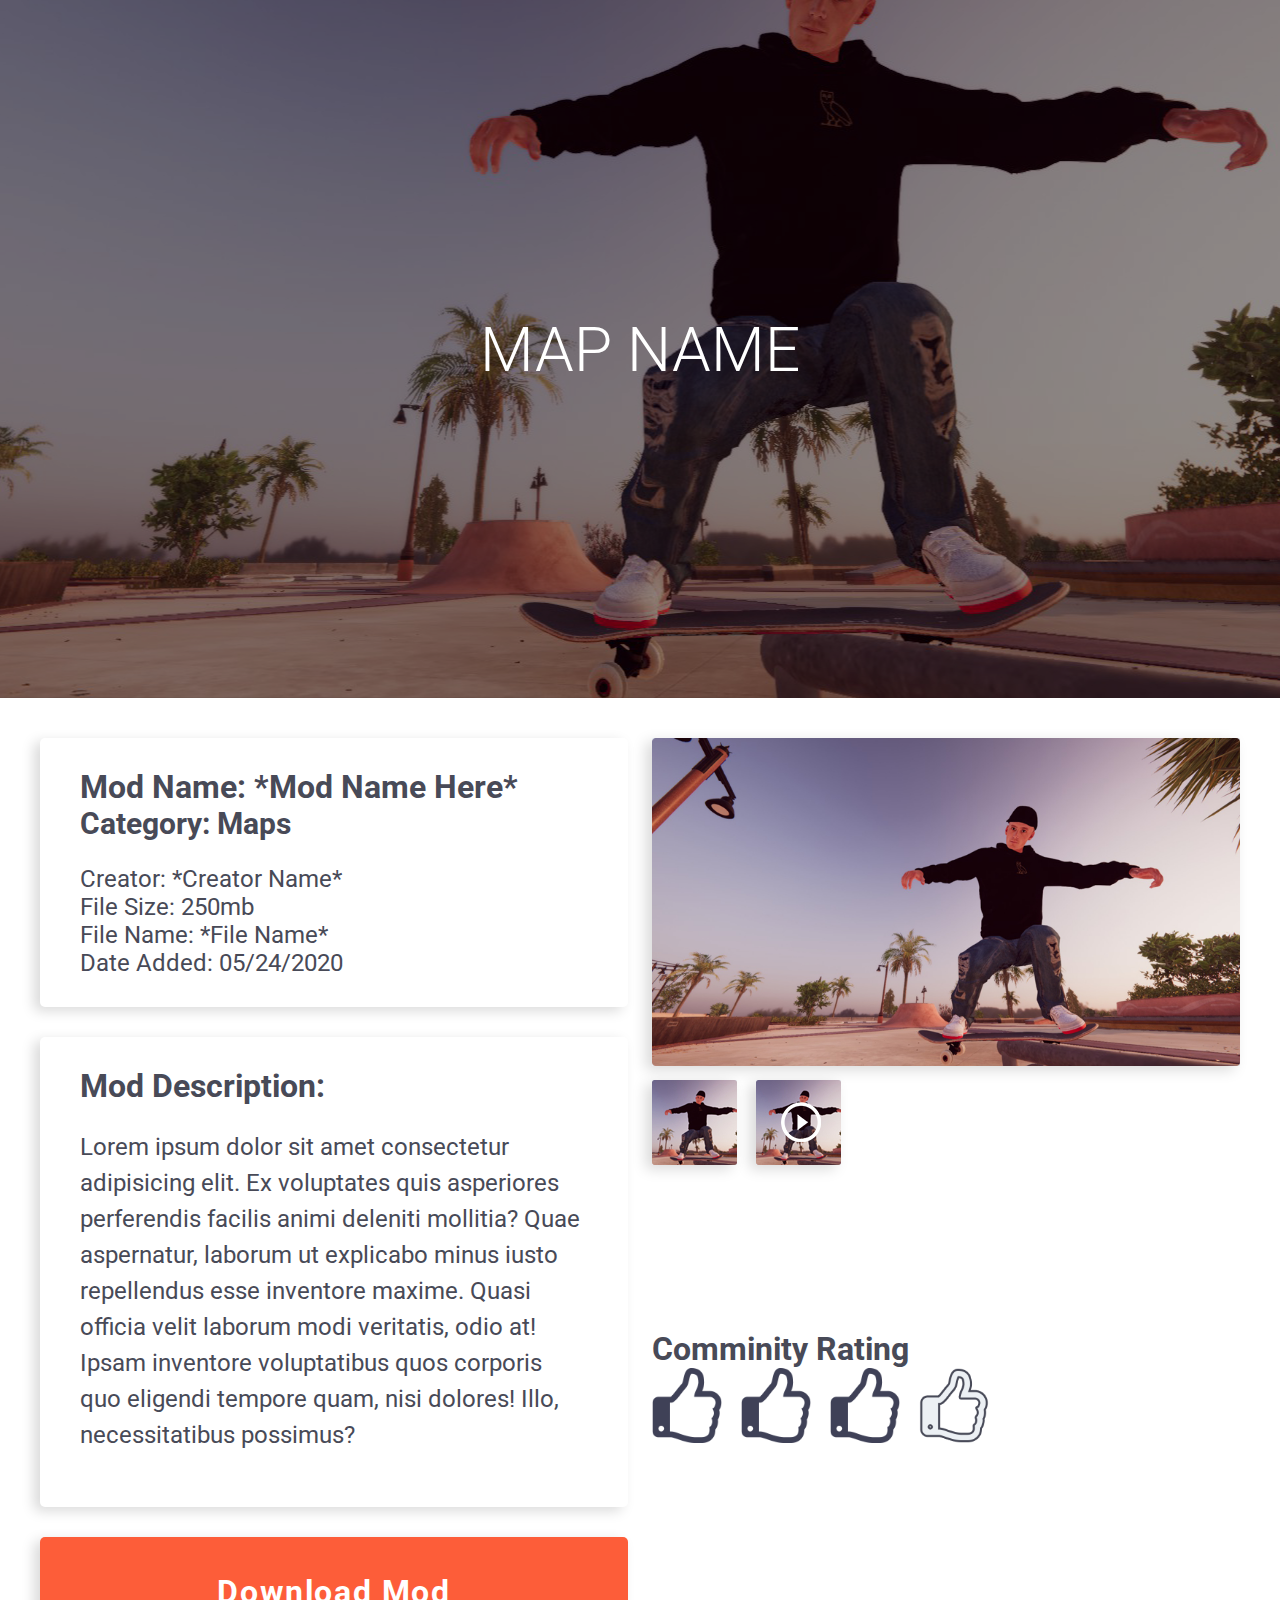
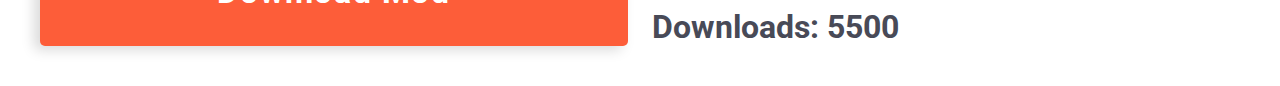
<file: mode page_nohead/index.html>
<!DOCTYPE html>
<html lang="en">
<head>
  <meta charset="UTF-8">
  <meta name="viewport" content="width=device-width, initial-scale=1.0">
  <link href="https://fonts.googleapis.com/css2?family=Roboto:wght@300;400;700&display=swap" rel="stylesheet">
  <link rel="stylesheet" href="index.css">
  <title>Mod page</title>
</head>
<body>
  <header class="header">
    <div class="overlay">
      <h1 class="header-title">Map Name</h1>
    </div>
  </header>
  <div class="container">
    <div class="col">
      <section class="section mod-info">
        <h2 class="title">Mod Name: <span id="mod-name">*Mod Name Here*</span></h2>
        <h3 class="category">Category: Maps</h3>
        <ul class="list">
          <li>Creator: <span id="creatorname">*Creator Name*</span></li>
          <li>File Size: <span id="file-size">250mb</span></li>
          <li>File Name: <span id="file name">*File Name*</span></li>
          <li>Date Added: <span id="date">05/24/2020</span></li>
        </ul>
      </section>

      <section class="section mod-desc">
        <h2 class="title">Mod Description:</h2>
        <p class="copy">Lorem ipsum dolor sit amet consectetur adipisicing elit. Ex voluptates quis asperiores perferendis facilis animi deleniti mollitia? Quae aspernatur, laborum ut explicabo minus iusto repellendus esse inventore maxime. Quasi officia velit laborum modi veritatis, odio at! Ipsam inventore voluptatibus quos corporis quo eligendi tempore quam, nisi dolores! Illo, necessitatibus possimus?</p>
      </section>

      <a href="" class="btn">Download Mod</a>
    </div>
    <div class="col col2">
      <div class="gallery">
        <img src="./assets/img.jpg" alt="" class="img">
        <div class="miniatures">
          <img src="./assets/thumbnail.jpg" alt="" class="img thumbnail">
          <div class="video">
            <img src="./assets/thumbnail.jpg" alt="" class="img thumbnail">
            <div class="play"></div>
          </div>
        </div>
      </div>

      <div class="rating">
        <h2 class="title">Comminity Rating</h2>
        <div class="thumbs">
          <img src="./assets/thumb.png" alt="" class="thumb">
          <img src="./assets/thumb.png" alt="" class="thumb">
          <img src="./assets/thumb.png" alt="" class="thumb">
          <img src="./assets/thumb-blank.png" alt="" class="thumb">
        </div>
      </div>

      <h2 class="title">Downloads: <span id="downloads">5500</span></h2>
    </div>
  </div>
</body>
</html>
</file>
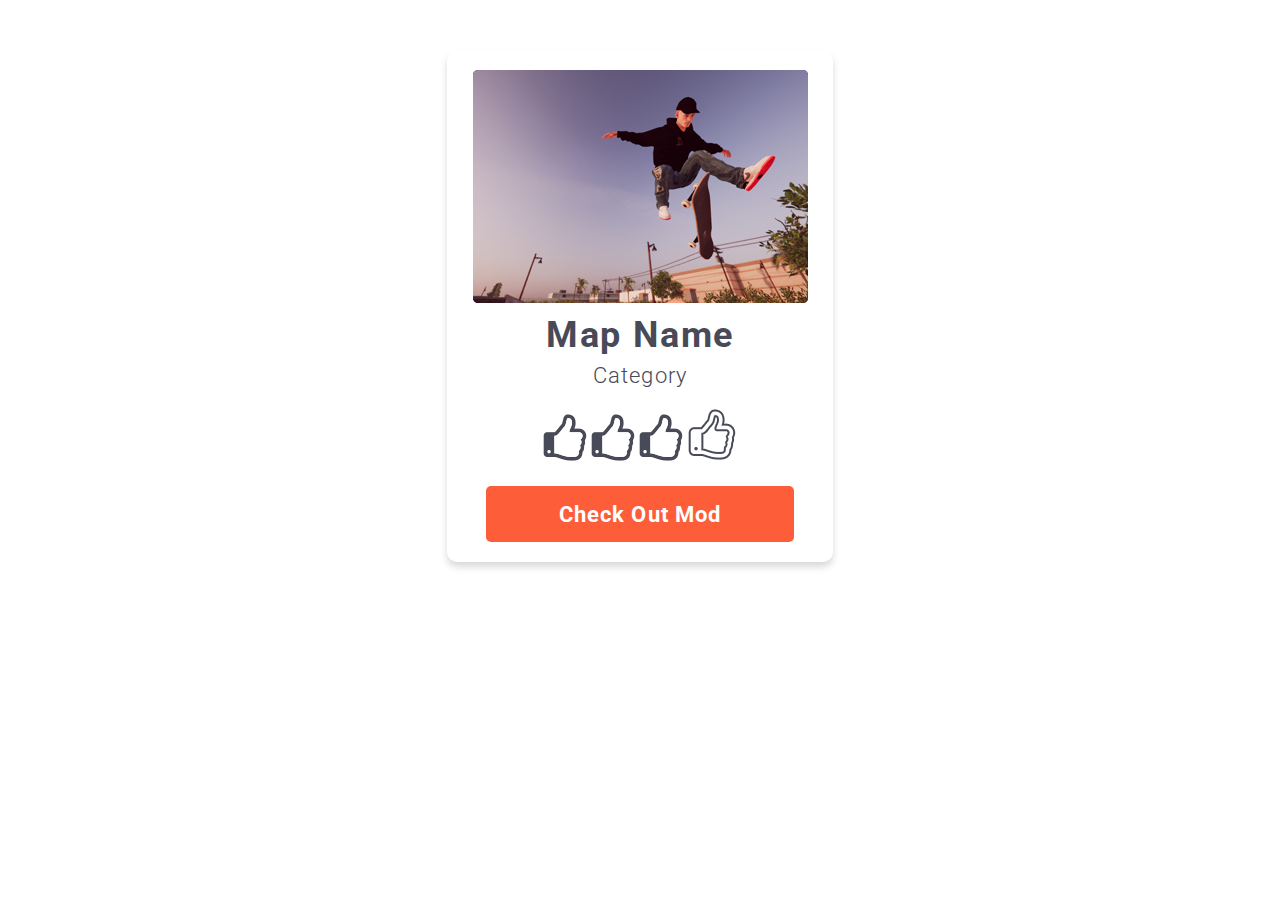
<file: mode/index.html>
<!DOCTYPE html>
<html lang="en">
<head>
  <meta charset="UTF-8">
  <meta name="viewport" content="width=device-width, initial-scale=1.0">
  <link href="https://fonts.googleapis.com/css2?family=Roboto:wght@300;400;700&display=swap" rel="stylesheet">
  <link rel="stylesheet" href="index.css">
  <title>Mod</title>
</head>
<body>
  <div class="container">
    <div class="modal">
      <div class="modal-img">
        <img src="./assets/mod image.jpg" alt="">
      </div>
      <h2 class="title">Map Name</h2>
      <h3 class="subtitle">Category</h3>
      <div class="thumbs">
        <img src="./assets/thumb.png" alt="" class="thumb">
        <img src="./assets/thumb.png" alt="" class="thumb">
        <img src="./assets/thumb.png" alt="" class="thumb">
        <img src="./assets/thumb-blank.png" alt="" class="thumb">
      </div>
      <a href="" class="btn">Check Out Mod</a>
    </div>
  </div>
</body>
</html>
</file>
<file: mode page_nohead/index.css>
* {
  box-sizing: border-box;
}

body {
  margin: 0;
  font-family: 'Roboto', sans-serif;
  color: #484A57;
}

.header {
  width: 100%;
  height: 698px;
  background: url(./assets/header.jpg) center center/cover no-repeat;
  position: relative;
}

.overlay {
  position: absolute;
  top: 0;
  right: 0;
  bottom: 0;
  left: 0;
  background: rgba(0, 0, 0, 0.4);
  display: flex;
  justify-content: center;
  align-items: center;
}

.header-title {
  font-size: 62px;
  font-weight: 300;
  color: #FFF;
  text-transform: uppercase;
}

.container {
  display: flex;
  justify-content: space-between;
  padding: 40px;
}

.col {
  width: 49%;
}

.col2 {
  display: flex;
  flex-direction: column;
  justify-content: space-between;
}

.header-title,
.title,
.category {
  margin: 0;
}

.section {
  box-shadow: -6px 4px 13px 0px rgba(0, 0, 0, 0.15);
  border-radius: 5px;
  padding: 30px 40px;
  margin-bottom: 30px;
}

.mod-info {
  /* height: 280px; */
  font-size: 24px;
}

.title {
  font-size: 32px;
}

.category {
  font-size: 30px;  
}

.copy {
  font-size: 24px;
  line-height: 1.5;
}

.list {
  list-style: none;
  margin-bottom: 0;
  padding: 0;
}

.btn {
  width: 100%;
  height: 109px;
  color: #FFF;
  background: #FD5D39;  
  box-shadow: -6px 4px 13px 0px rgba(0, 0, 0, 0.15);
  font-size: 32px;
  font-weight: 700;
  letter-spacing: 0.05em;
  text-decoration: none;
  border-radius: 5px;
  display: flex;
  justify-content: center;
  align-items: center;
  cursor: pointer;
  margin-top: auto;
}

.img {
  width: 100%;
  box-shadow: -6px 4px 13px 0px rgba(0, 0, 0, 0.15);
}

.miniatures {
  margin-top: 10px;
}

.thumbnail {
  width: 85px;
  height: 85px;
  margin-right: 15px;
}

.video {
  display: inline-block;  
  position: relative;
}

.play {
  width: 40px;
  height: 40px;
  background: url(./assets/play.png);
  position: absolute;
  top: 25%;
  left: 25%;
}

.thumb {
  width: 70px;
  margin-right: 15px;
}
</file>
<file: mode/index.css>
* {
  box-sizing: border-box;
}

body {
  margin: 0;
  font-family: 'Roboto', sans-serif;
}

.container {
  display: flex;
  justify-content: center;
  padding: 50px 0;
}

.modal {
  width: 386px;
  height: 512px;
  border-radius: 10px;
  box-shadow: 0px 5px 7px 0px rgba(0, 0, 0, 0.15);
  display: flex;
  flex-direction: column;
  align-items: center;
  padding: 20px 0;
}

.title,
.subtitle {
  margin: 0;
  color: #484A57;
  letter-spacing: 0.05em;
}

.title {
  font-size: 36px;
  line-height: 1.6;
}

.subtitle {
  font-size: 22px;
  font-weight: 300;
  line-height: 1;
}

.thumbs {
  margin-top: auto;
}

.btn {
  width: 80%;
  height: 56px;
  color: #FFF;
  background: #FD5D39;
  font-size: 22px;
  font-weight: 700;
  letter-spacing: 0.05em;
  text-decoration: none;
  border-radius: 5px;
  display: flex;
  justify-content: center;
  align-items: center;
  cursor: pointer;
  margin-top: auto;
}
</file>
